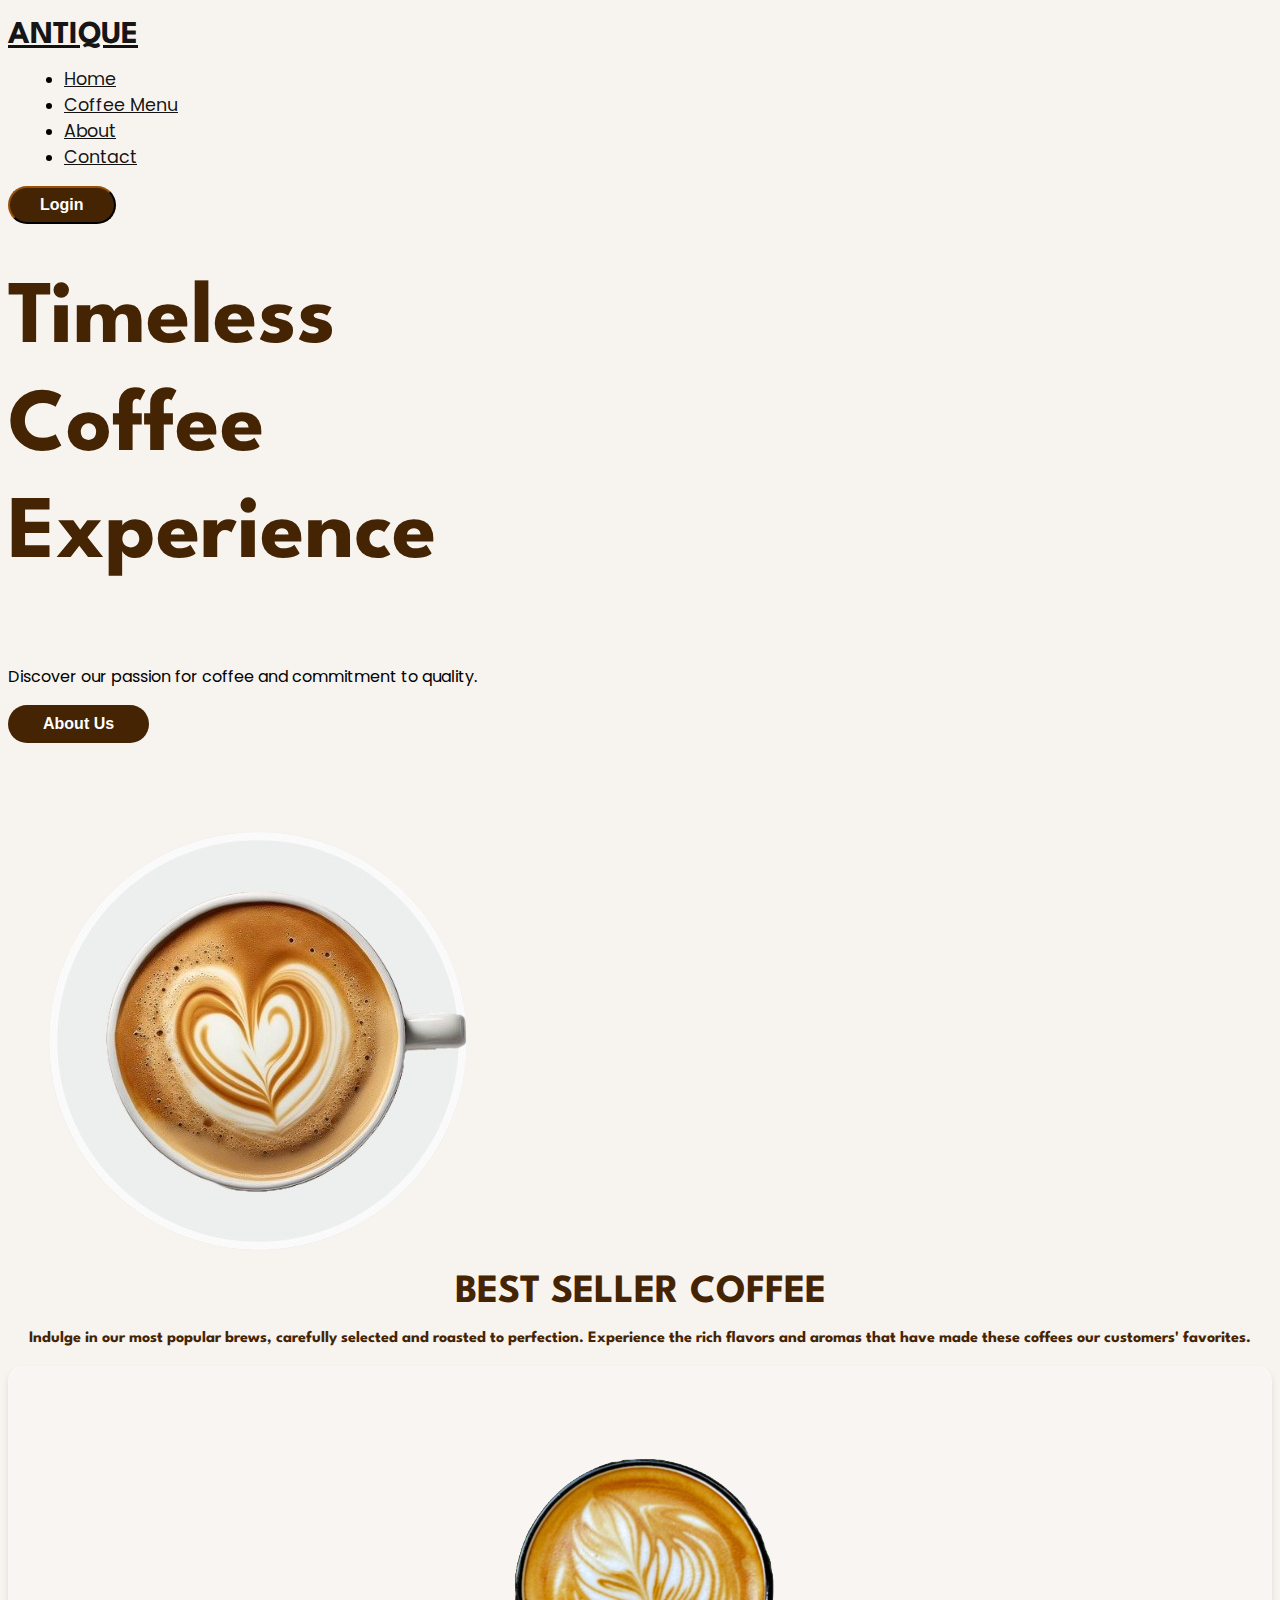
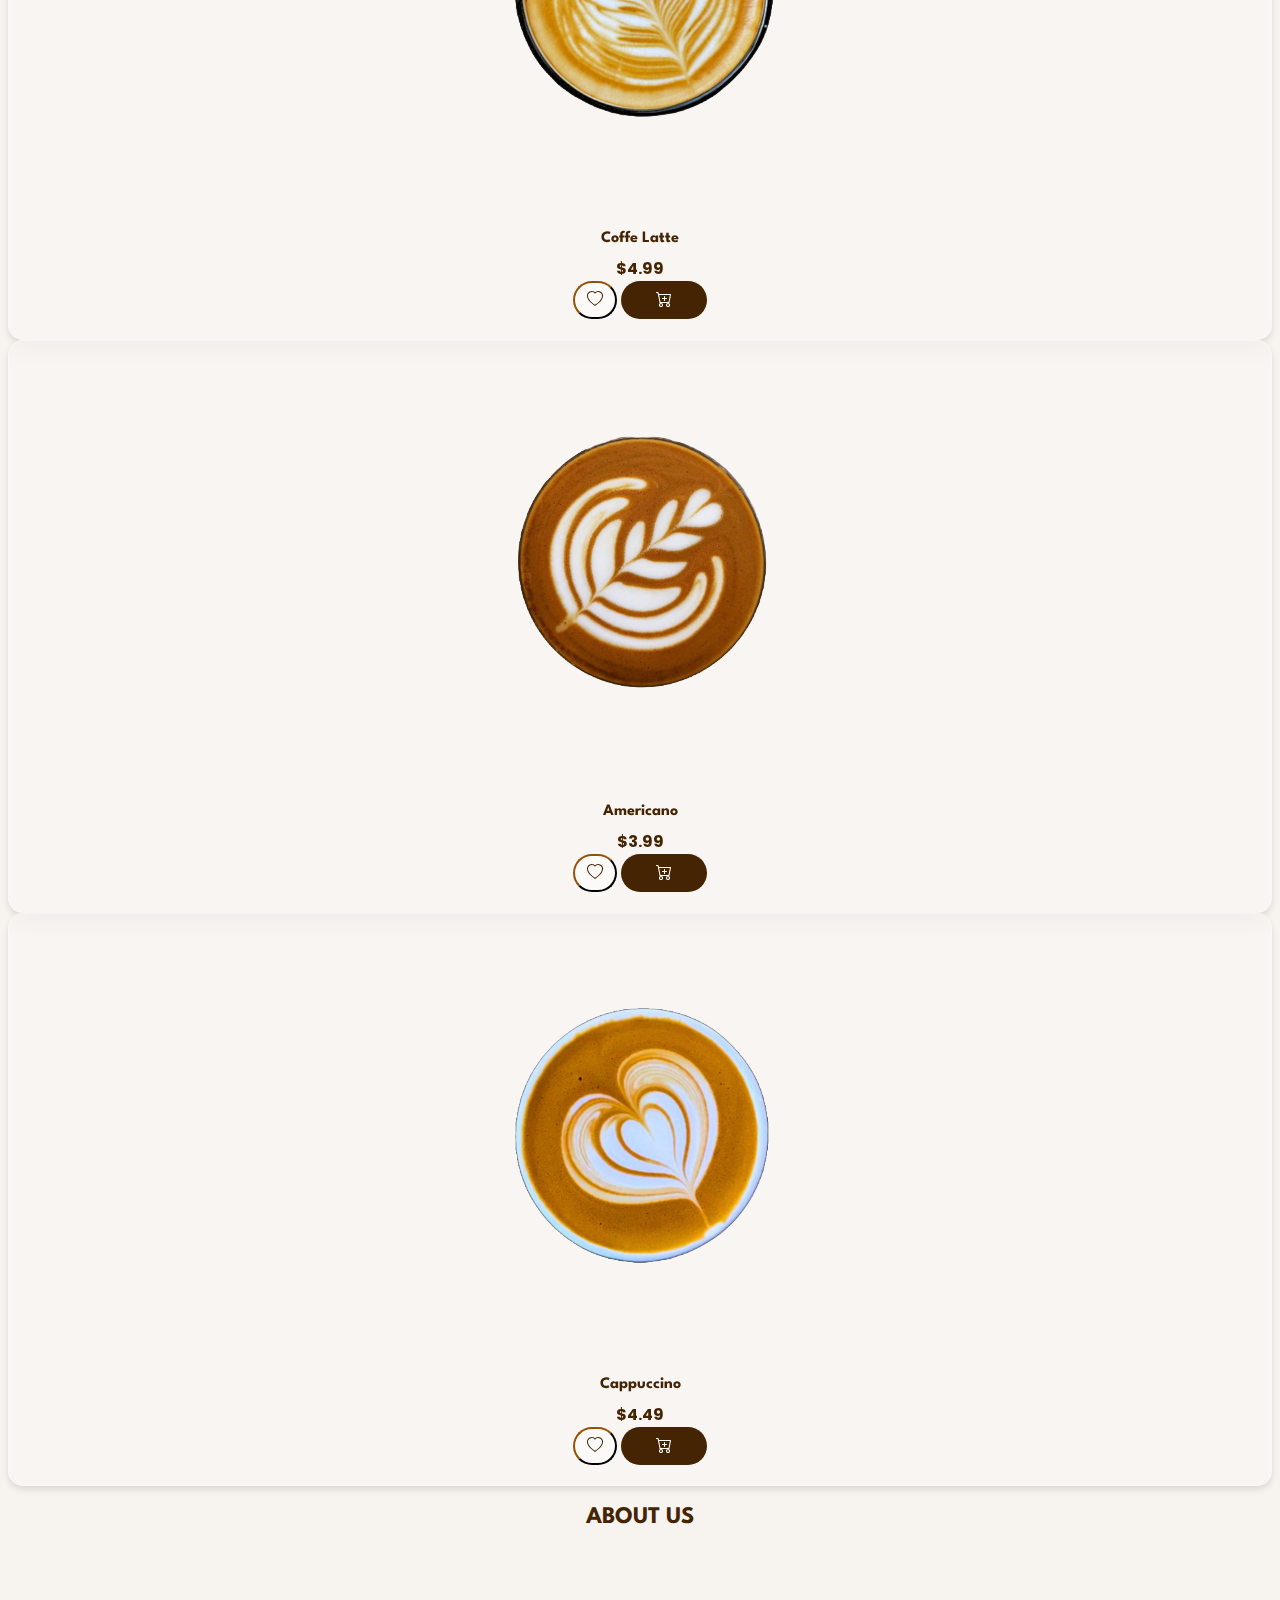
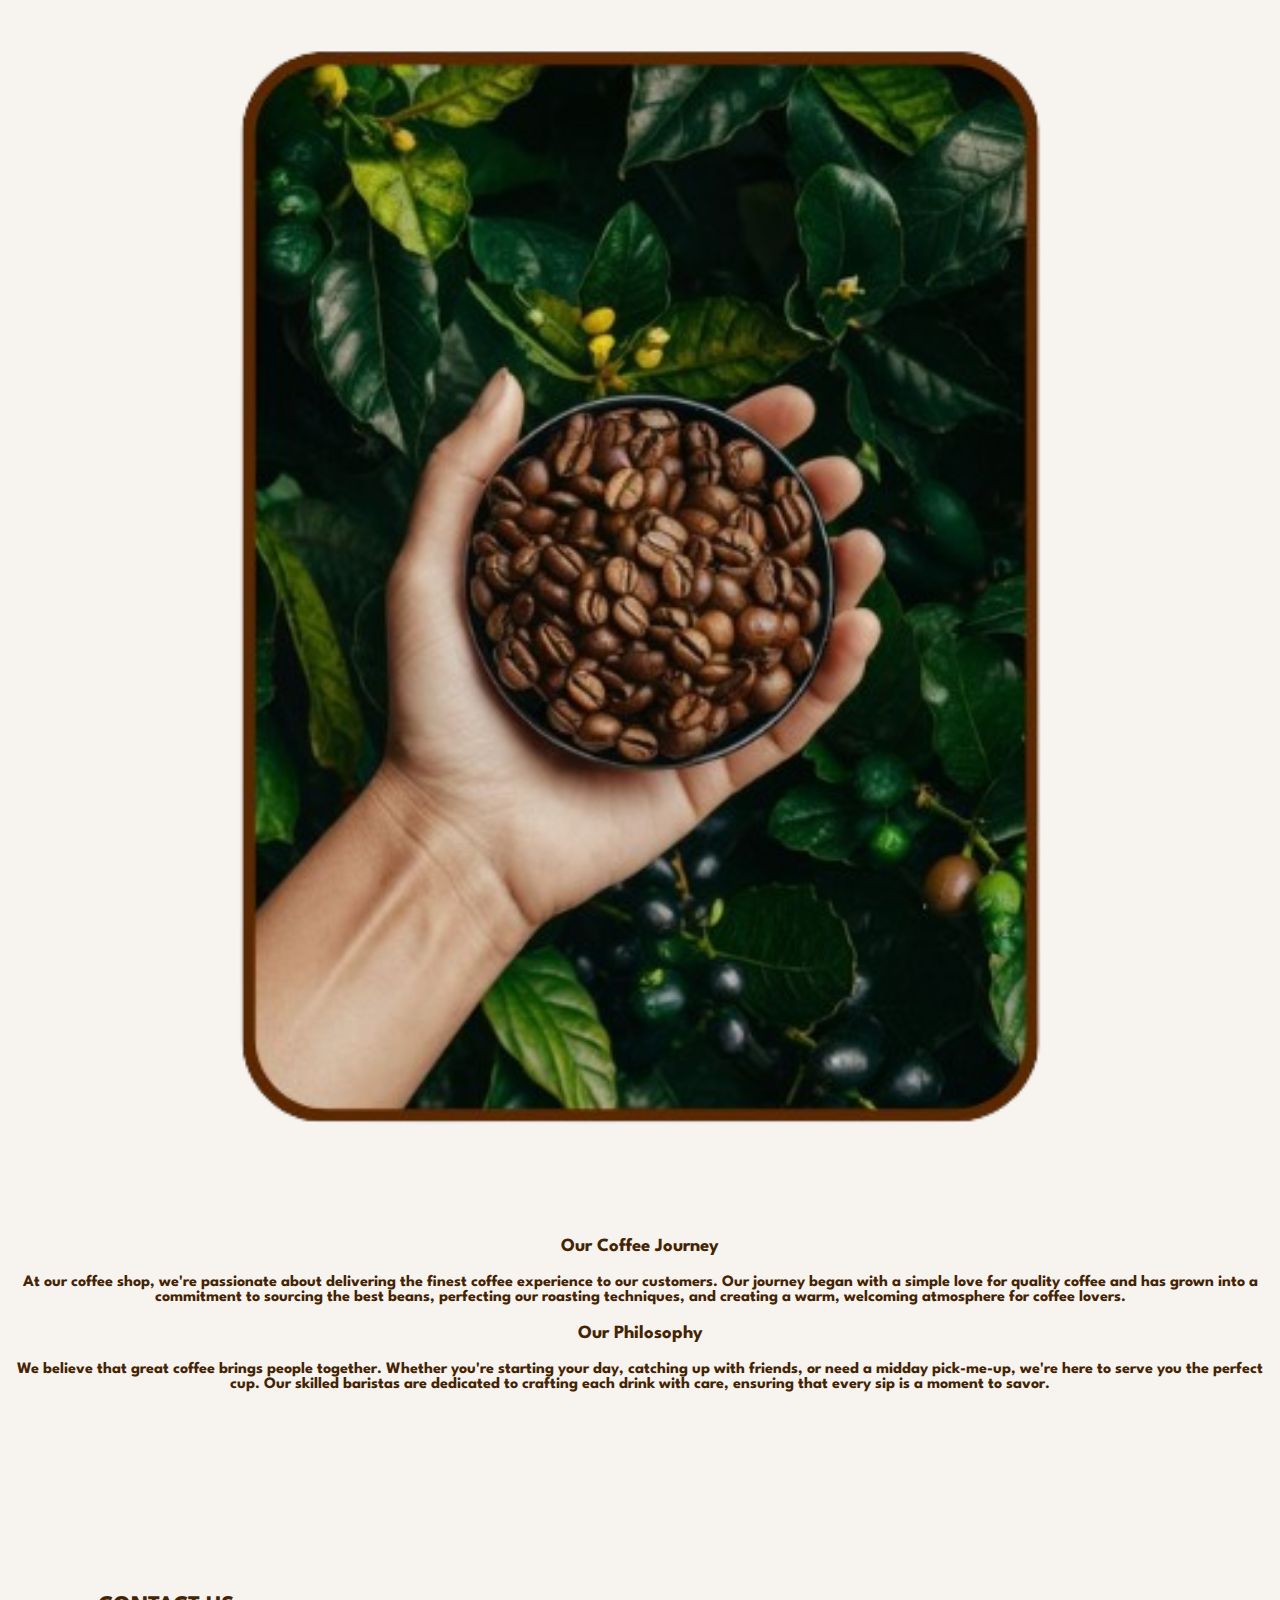
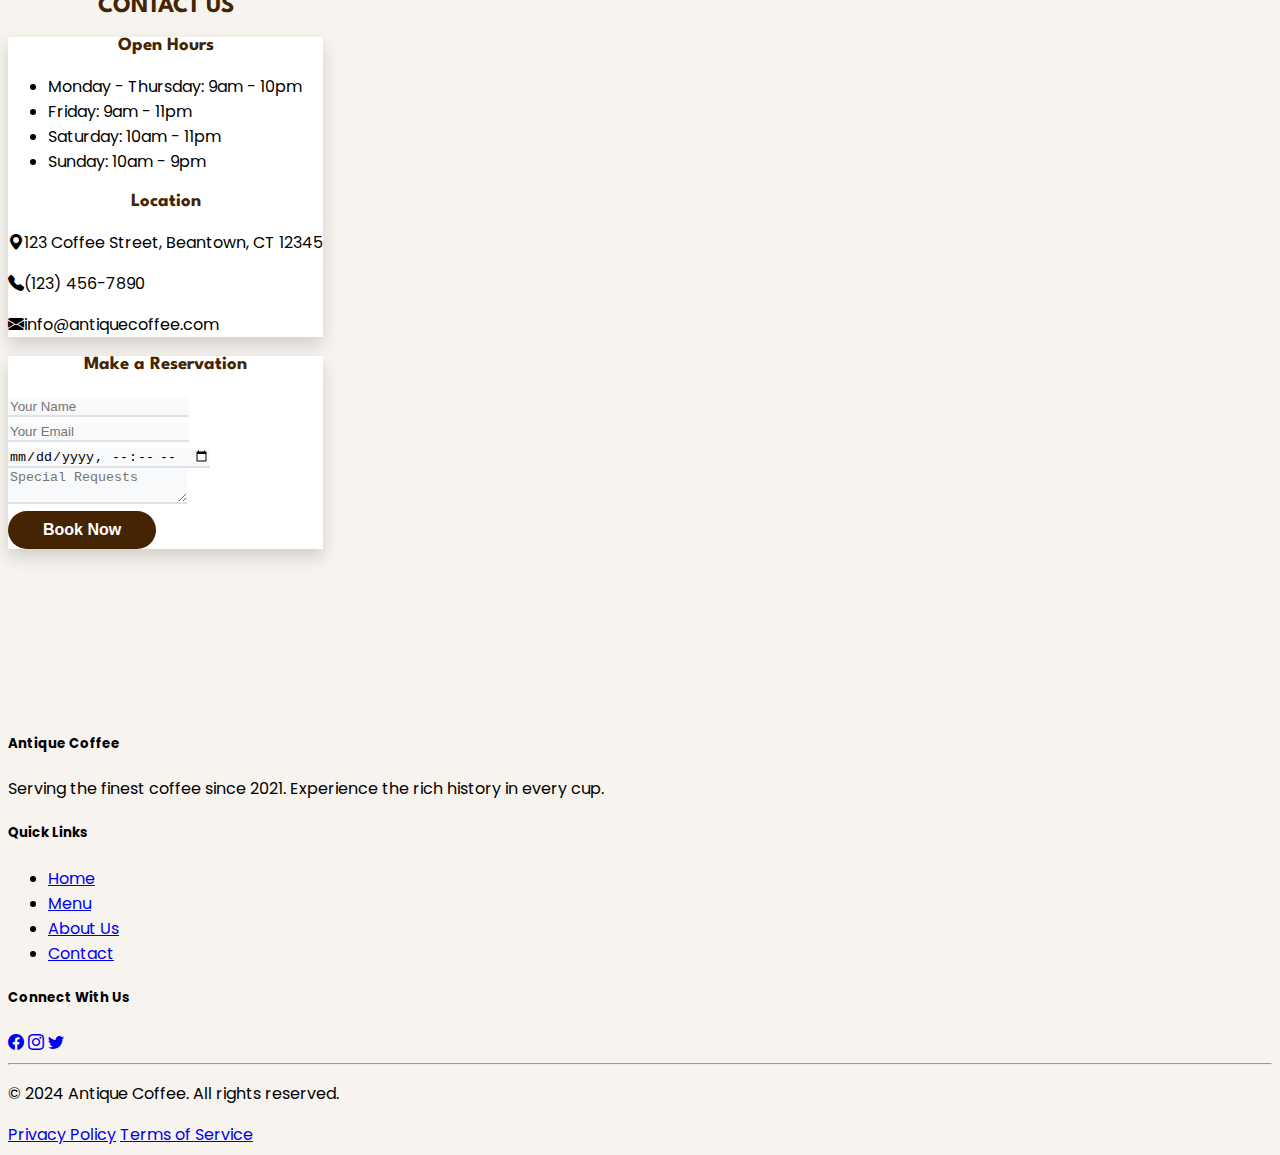
<file: index.html>
<!DOCTYPE html>
<html lang="en">
<head>
    <meta charset="UTF-8">
    <meta name="viewport" content="width=device-width, initial-scale=1.0">
    <title>Antique Coffee</title>
    <link rel="stylesheet" href="style.css">
    <!-- Bootstrap CSS -->
    <link href="https://cdn.jsdelivr.net/npm/bootstrap@5.3.2/dist/css/bootstrap.min.css" rel="stylesheet" integrity="sha384-T3c6CoIi6uLrA9TneNEoa7RxnatzjcDSCmG1MXxSR1GAsXEV/Dwwykc2MPK8M2HN" crossorigin="anonymous">
    <!-- Google Fonts -->
    <link href="https://fonts.googleapis.com/css2?family=League+Spartan:wght@400;700&family=Poppins:wght@300;400;500;600&display=swap" rel="stylesheet">
    <style>
        body {
            font-family: 'Poppins', sans-serif;
        }
        html {
            scroll-behavior: smooth;
            scroll-padding-top: 80px; 
        }
       
    </style>
    <link rel="stylesheet" href="https://cdn.jsdelivr.net/npm/bootstrap-icons@1.7.2/font/bootstrap-icons.css">
</head>
<body>
    <header class="fixed-top bg-white">
        <div class="container">
            <div class="row align-items-center justify-content-between py-3">
                <div class="col-auto" >
                    <a href="index.html" class="d-inline-flex link-body-emphasis text-decoration-none nav-link">
                        <h1 class="antique-logo">ANTIQUE</h1>
                    </a>
                </div>

                <div class="col-auto d-lg-none">
                    <div class="burger-menu">
                        <div class="burger-icon">
                            <span></span>
                            <span></span>
                            <span></span>
                        </div>
                    </div>
                </div>

                <nav class="col-12 col-lg-auto mt-3 mt-lg-0 d-none d-lg-block">
                    <ul class="nav justify-content-center">
                        <li class="nav-item"><a href="index.html#home" class="nav-link">Home</a></li>
                        <li class="nav-item"><a href="menu.html#menu" class="nav-link" id="coffee-menu-link">Coffee Menu</a></li>
                        <li class="nav-item"><a href="index.html#about" class="nav-link">About</a></li>
                        <li class="nav-item"><a href="index.html#contact" class="nav-link">Contact</a></li>
                    </ul>
                </nav>

                <div class="col-auto mt-3 mt-lg-0 d-none d-lg-block">
                    <button type="button" class="btn btn-outline-primary p-sm-4" style="padding: 8px 30px !important;">Login</button>
                </div>
            </div>
        </div>
    </header>

    <!-- Add this to create space below the fixed header -->
    <div style="height: 80px;"></div>

    <!-- mobile menu -->
    <div class="mobile-menu">
        <nav>
            <ul>
                <li><a href="index.html#home" class="nav-link px-2">Home</a></li>
                <li><a href="menu.html#menu" class="nav-link px-2">Coffee Menu</a></li>
                <li><a href="index.html#about" class="nav-link px-2">About</a></li>
                <li><a href="index.html#contact" class="nav-link px-2">Contact</a></li>
            </ul>
        </nav>
        <div class="mobile-buttons ">
            <button type="button" class="btn btn-outline-primary me-2">Login</button>
          
        </div>
    </div>

<!-- home page -->
<section class="home-page-section" id="home">
    <div class="container h-100">
        <div class="row h-100 align-items-center h-100">
            <div class="col-md-6 mb-4 mb-md-0 home-page-text">
                <h2 class="home-title">Timeless <br>
                    Coffee  <br>
                    Experience</h2>
                <p class="mt-4 mb-4">Discover our passion for coffee and commitment to quality.</p>
                <button type="button" class="btn btn-primary">About Us</button>
            </div>
            <div class="col-md-6">
               <div class="home-page-image p-3 p-md-4 p-lg-5 mb-md-5">
                <img src="./home-coffee.png" alt="home-page-image" class="img-fluid" >
               </div>
            </div>
        </div>
    </div>
</section>



    <!-- best seller coffee -->
    <section class="best-seller-section py-5" >
        <div class="container">
            <h1 class="best-seller-title">Best Seller Coffee</h1>
            <p class="best-seller-text">Indulge in our most popular brews, carefully selected and roasted to perfection. Experience the rich flavors and aromas that have made these coffees our customers' favorites.</p>
            <div class="row">
                <div class="col-12 col-sm-6 col-lg-4 order-md-3 mb-4 ">
                    <div class="coffee-item shadow">
                        <img src="./4th-coffeee.png" alt="Best Seller Coffee" class="img-fluid rounded mb-3">
                        <h4 class="coffee-name">Coffe Latte</h4>
                        <div class="d-flex justify-content-between align-items-center">
                            <span class="price">$4.99</span>
                            <div class="coffee-actions">
                                <button class="btn btn-outline-secondary btn-sm me-2" aria-label="Add to favorites">
                                    <i class="bi bi-heart"></i>
                                </button>
                                <button class="btn btn-primary btn-sm" aria-label="Add to cart">
                                    <i class="bi bi-cart-plus"></i>
                                </button>
                            </div>
                        </div>
                    </div>
                </div>
                <div class="col-12 col-sm-6 col-lg-4 order-md-1 mb-4">
                    <div class="coffee-item shadow">
                        <img src="./sec-page-coffe.png" alt="Americano" class="img-fluid rounded mb-3">
                        <h4 class="coffee-name">Americano</h4>
                        <div class="d-flex justify-content-between align-items-center">
                            <span class="price">$3.99</span>
                            <div class="coffee-actions">
                                <button class="btn btn-outline-secondary btn-sm me-2" aria-label="Add to favorites">
                                    <i class="bi bi-heart"></i>
                                </button>
                                <button class="btn btn-primary btn-sm" aria-label="Add to cart">
                                    <i class="bi bi-cart-plus"></i>
                                </button>
                            </div>
                        </div>
                    </div>
                </div>
                <div class="col-12 col-sm-6 col-lg-4 order-md-2 mb-4">
                    <div class="coffee-item shadow">
                        <img src="./3rd-coffee.png" alt="Cappuccino" class="img-fluid rounded mb-3">
                        <h4 class="coffee-name">Cappuccino</h4>
                        <div class="d-flex justify-content-between align-items-center">
                            <span class="price">$4.49</span>
                            <div class="coffee-actions">
                                <button class="btn btn-outline-secondary btn-sm me-2" aria-label="Add to favorites">
                                    <i class="bi bi-heart"></i>
                                </button>
                                <button class="btn btn-primary btn-sm" aria-label="Add to cart">
                                    <i class="bi bi-cart-plus"></i>
                                </button>
                            </div>
                        </div>
                    </div>
                </div>
            </div>
        </div>
    </section>


    <!-- about us -->
    <section id="about" class="py-5" >
        <div class="container h-100">
            <h2 class="text-center best-seller-title">About Us</h2>
            <div class="row align-items-center h-100">
                <div class="col-lg-6 lg-4 mb-md-0">
                    <img src="./about-page-coffee.png" alt="About Us Coffee" class="img-fluid" style="  width: 100%;">
                </div>
                <div class="col-lg-6 mb-md-5">
                    <h3 class="mb-4 best-seller-text">Our Coffee Journey</h3>
                    <p class="best-seller-text">
                        At our coffee shop, we're passionate about delivering the finest coffee experience to our customers. Our journey began with a simple love for quality coffee and has grown into a commitment to sourcing the best beans, perfecting our roasting techniques, and creating a warm, welcoming atmosphere for coffee lovers.
                    </p>
                    <h3 class="mt-5 mb-4 best-seller-text">Our Philosophy</h3>
                    <p class="best-seller-text">
                        We believe that great coffee brings people together. Whether you're starting your day, catching up with friends, or need a midday pick-me-up, we're here to serve you the perfect cup. Our skilled baristas are dedicated to crafting each drink with care, ensuring that every sip is a moment to savor.
                    </p>
                </div>
            </div>
        </div>
    </section>





    <!-- Contact Us Section -->
    <section id="contact">
        <div class="container h-100">
            <h2 class="text-center best-seller-title mb-5 animate__animated animate__fadeInDown">Contact Us</h2>
            <div class="row g-4 justify-content-center">
                <div class="col-md-6">
                    <div class="contact-info p-4 rounded bg-gradient animate__animated animate__fadeInLeft h-100">
                        <h3 class="best-seller-text mb-4">Open Hours</h3>
                        <ul class="list-unstyled">
                            <li class="mb-2 d-flex justify-content-between">
                                <span>Monday - Thursday:</span>
                                <span>9am - 10pm</span>
                            </li>
                            <li class="mb-2 d-flex justify-content-between">
                                <span>Friday:</span>
                                <span>9am - 11pm</span>
                            </li>
                            <li class="mb-2 d-flex justify-content-between">
                                <span>Saturday:</span>
                                <span>10am - 11pm</span>
                            </li>
                            <li class="d-flex justify-content-between">
                                <span>Sunday:</span>
                                <span>10am - 9pm</span>
                            </li>
                        </ul>
                        <h3 class="best-seller-text mb-4 mt-5">Location</h3>
                        <p><i class="bi bi-geo-alt-fill me-2"></i>123 Coffee Street, Beantown, CT 12345</p>
                        <p><i class="bi bi-telephone-fill me-2"></i>(123) 456-7890</p>
                        <p><i class="bi bi-envelope-fill me-2"></i>info@antiquecoffee.com</p>
                    </div>
                </div>
                <div class="col-md-6">
                    <form id="contactForm" class="p-4 rounded bg-gradient animate__animated animate__fadeInRight h-100 d-flex flex-column">
                        <h3 class="best-seller-text mb-4">Make a Reservation</h3>
                        <div class="mb-3">
                            <input type="text" class="form-control form-control-lg border-0" id="name" placeholder="Your Name" required>
                        </div>
                        <div class="mb-3">
                            <input type="email" class="form-control form-control-lg border-0" id="email" placeholder="Your Email" required>
                        </div>
                        <div class="mb-3">
                            <input type="datetime-local" class="form-control form-control-lg border-0" id="datetime" required>
                        </div>
                        <div class="mb-3 flex-grow-1">
                            <textarea class="form-control form-control-lg border-0 h-100" id="message" placeholder="Special Requests"></textarea>
                        </div>
                        <button type="submit" class="btn btn-primary btn-lg w-100 animate__animated animate__pulse animate__infinite">Book Now</button>
                    </form>
                </div>
            </div>
        </div>
    </section>

    <footer class="bg-dark text-light py-4 mt-5">
        <div class="container">
            <div class="row">
                <div class="col-md-4 mb-3 mb-md-0">
                    <h5 class="mb-3">Antique Coffee</h5>
                    <p>Serving the finest coffee since 2021. Experience the rich history in every cup.</p>
                </div>
                <div class="col-md-4 mb-3 mb-md-0">
                    <h5 class="mb-3">Quick Links</h5>
                    <ul class="list-unstyled ">
                        <li><a href="#home" class="text-light text-decoration-none">Home</a></li>
                        <li><a href="#menu" class="text-light text-decoration-none">Menu</a></li>
                        <li><a href="#about-us" class="text-light text-decoration-none">About Us</a></li>
                        <li><a href="#contact" class="text-light text-decoration-none">Contact</a></li>
                    </ul>
                </div>
                <div class="col-md-4">
                    <h5 class="mb-3">Connect With Us</h5>
                    <div class="d-flex">
                        <a href="#" class="text-light me-3"><i class="bi bi-facebook"></i></a>
                        <a href="#" class="text-light me-3"><i class="bi bi-instagram"></i></a>
                        <a href="#" class="text-light me-3"><i class="bi bi-twitter"></i></a>
                    </div>
                </div>
            </div>
            <hr class="my-4">
            <div class="row">
                <div class="col-md-6 text-center text-md-start">
                    <p class="mb-0">&copy; 2024 Antique Coffee. All rights reserved.</p>
                </div>
                <div class="col-md-6 text-center text-md-end">
                    <a href="#" class="text-light me-2">Privacy Policy</a>
                    <a href="#" class="text-light">Terms of Service</a>
                </div>
            </div>
        </div>
    </footer>




    <!-- Bootstrap JS Bundle with Popper -->
    <script src="https://cdn.jsdelivr.net/npm/bootstrap@5.3.2/dist/js/bootstrap.bundle.min.js" integrity="sha384-C6RzsynM9kWDrMNeT87bh95OGNyZPhcTNXj1NW7RuBCsyN/o0jlpcV8Qyq46cDfL" crossorigin="anonymous"></script>
    <script src="main.js"></script>
</body>
</html>
</file>
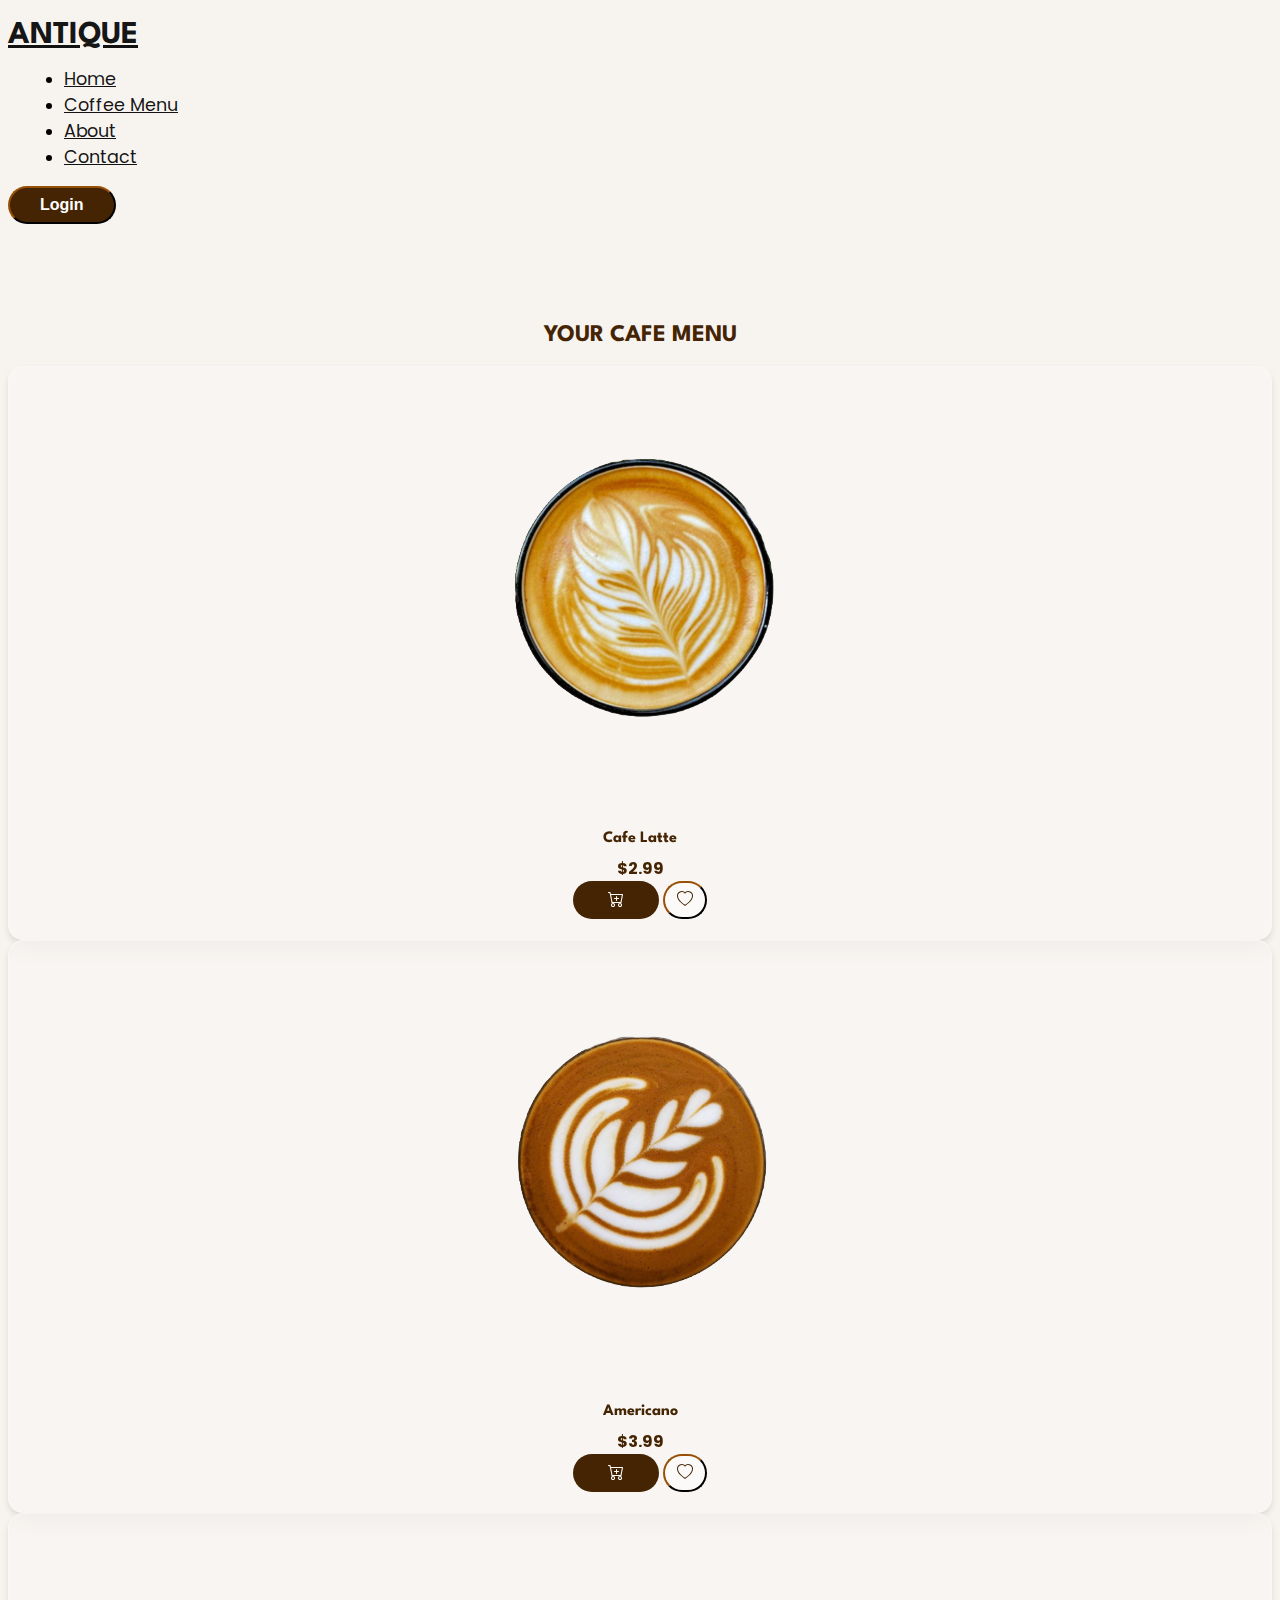
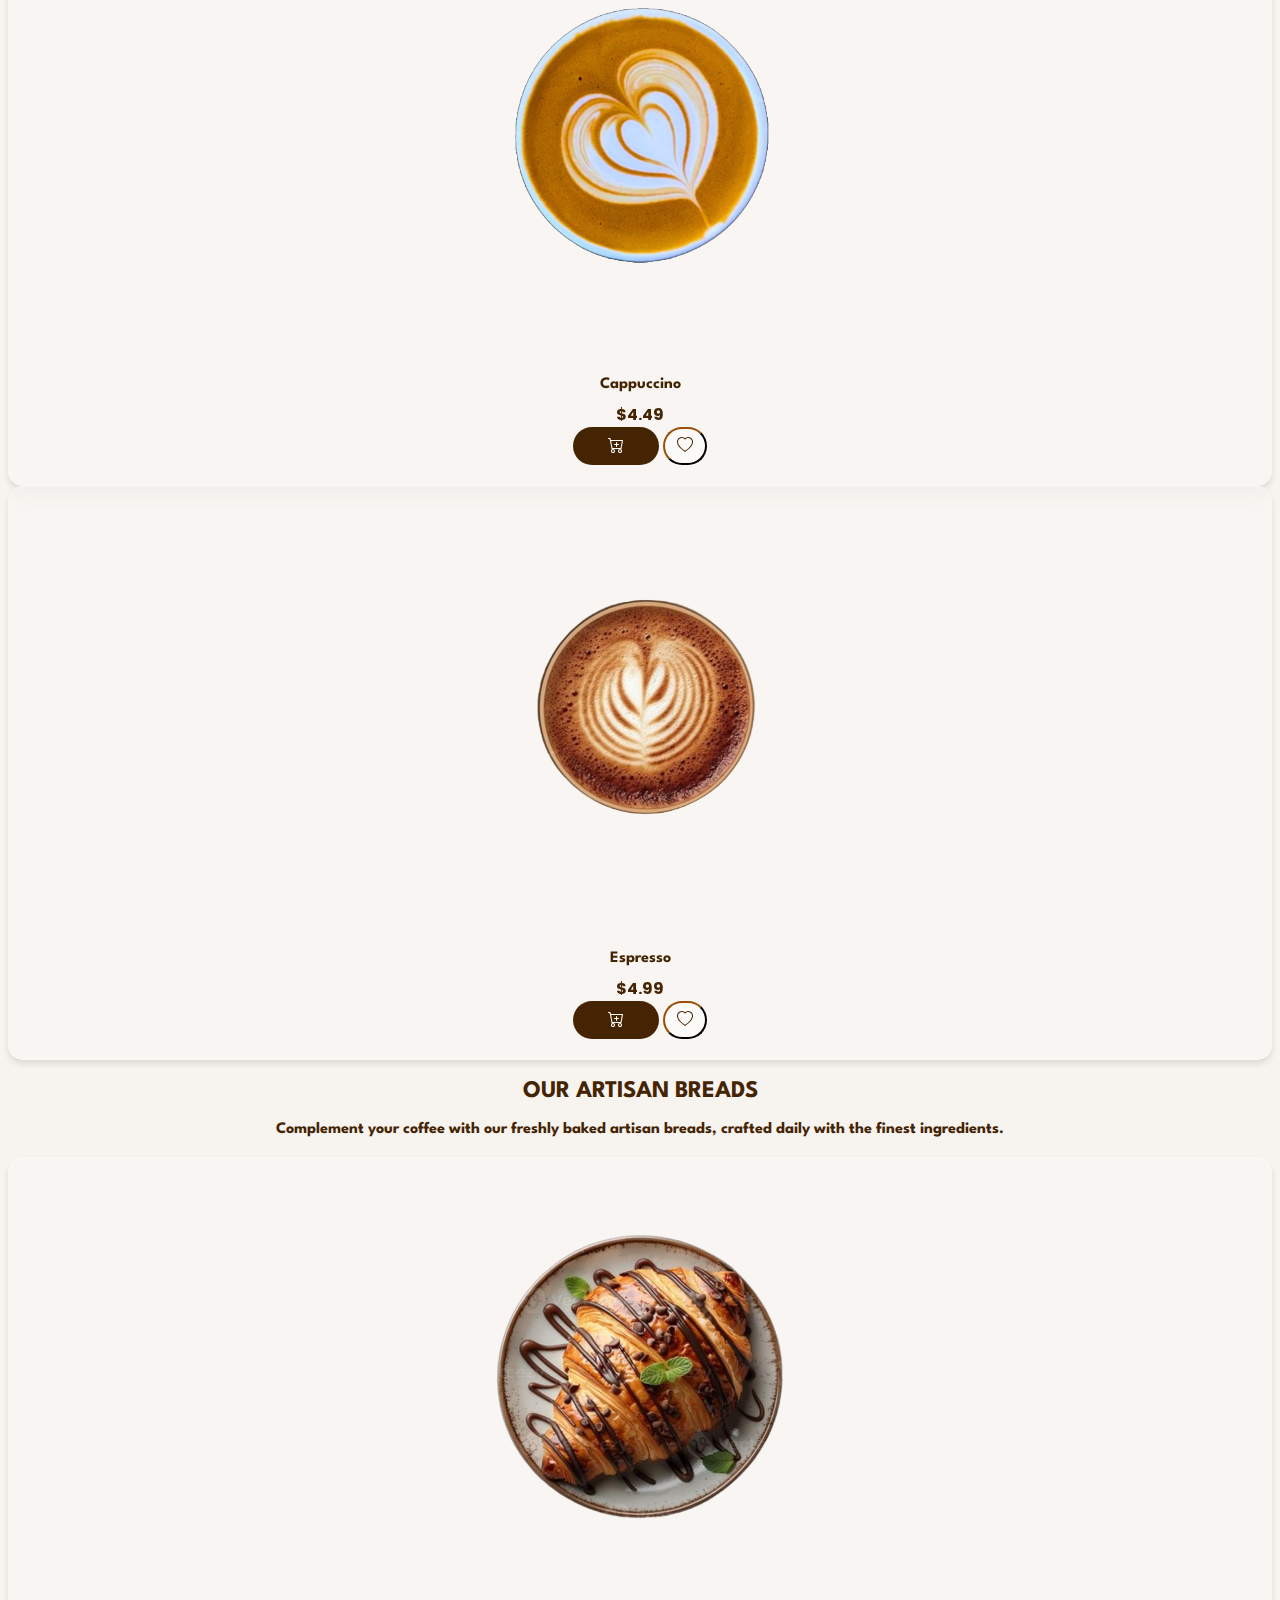
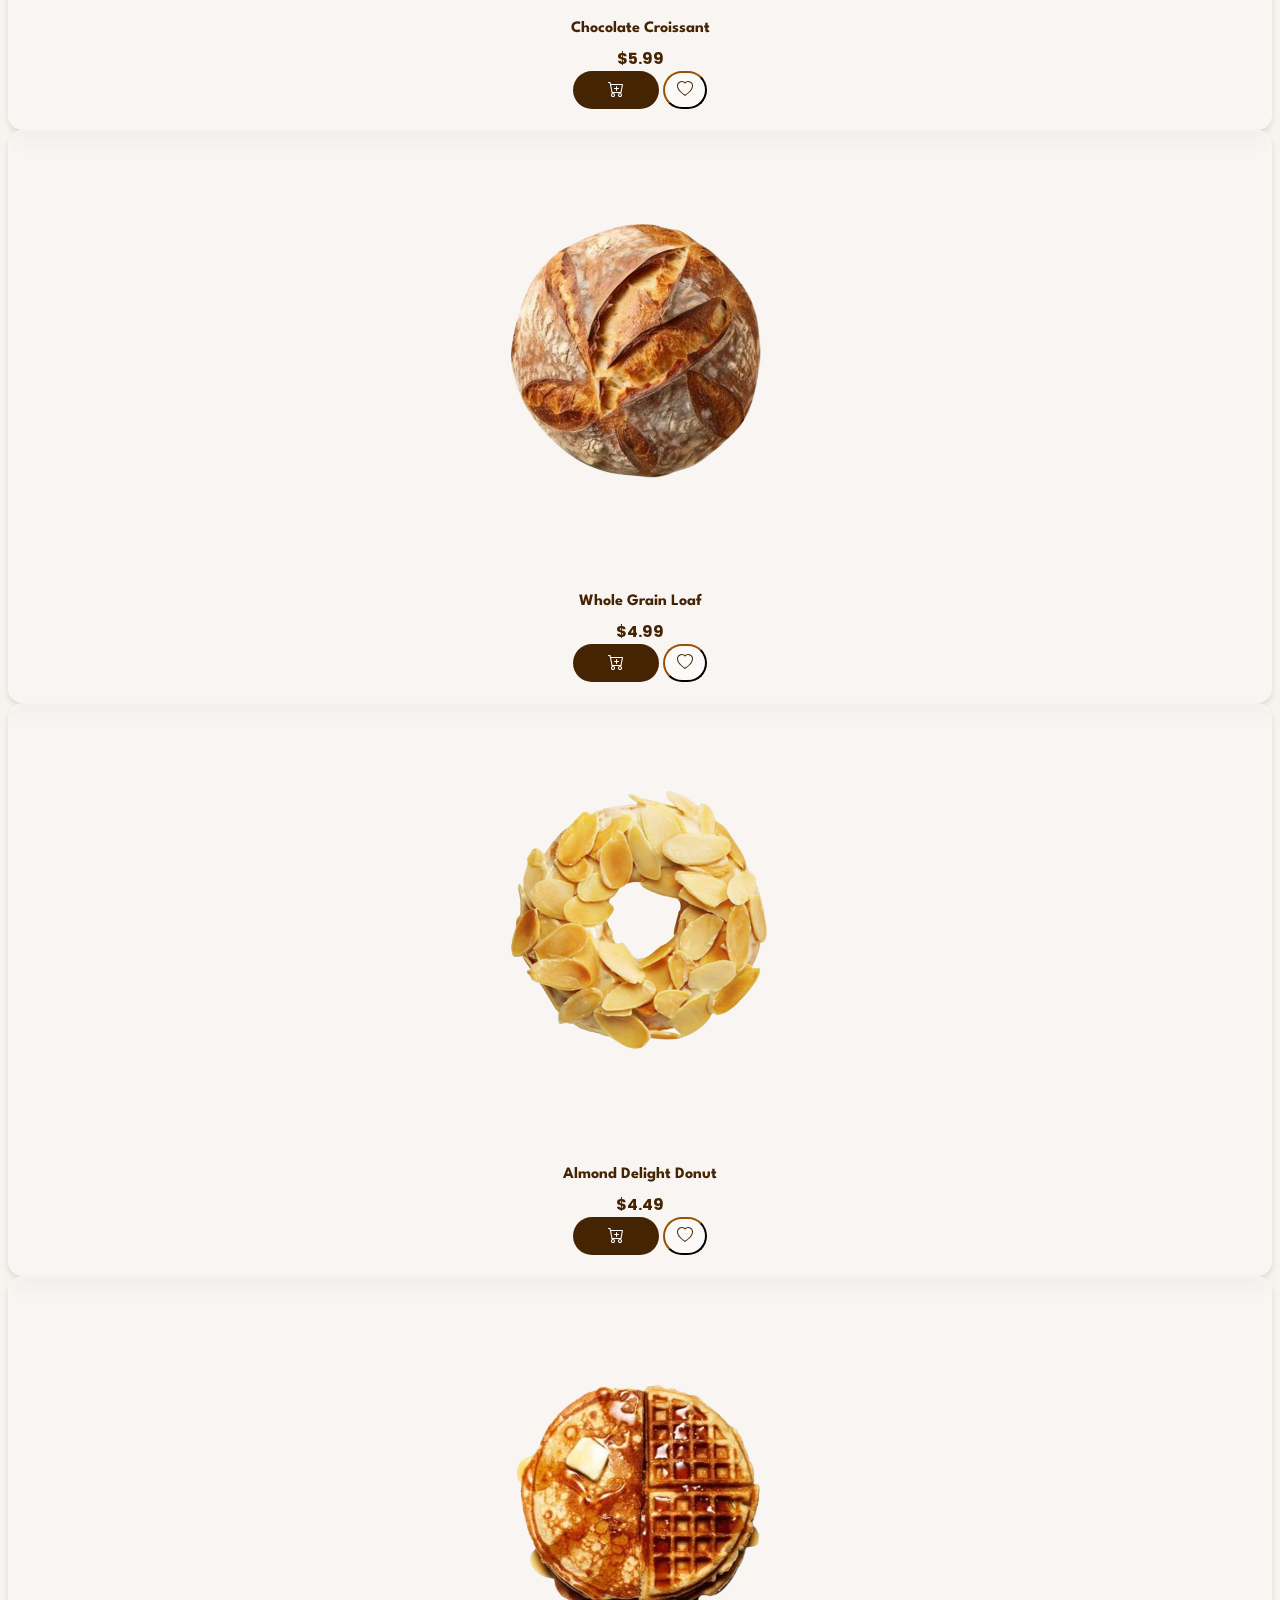
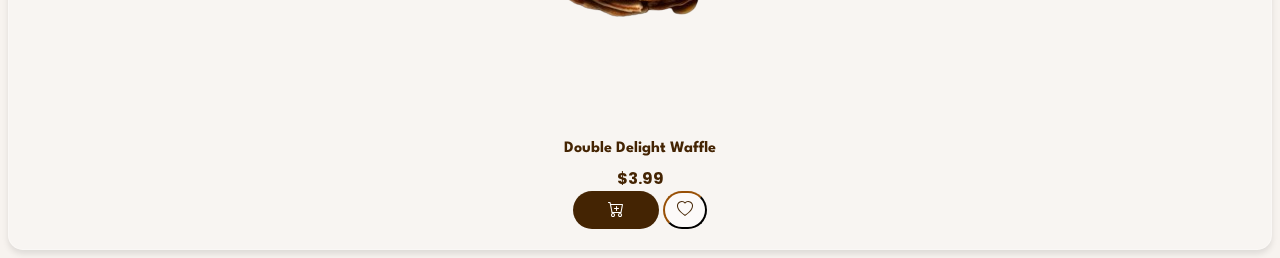
<file: menu.html>
<!DOCTYPE html>
<html lang="en">
<head>
    <meta charset="UTF-8">
    <meta name="viewport" content="width=device-width, initial-scale=1.0">
    <title>Antique Coffee</title>
    <link rel="stylesheet" href="style.css">
    <!-- Bootstrap CSS -->
    <link href="https://cdn.jsdelivr.net/npm/bootstrap@5.3.2/dist/css/bootstrap.min.css" rel="stylesheet" integrity="sha384-T3c6CoIi6uLrA9TneNEoa7RxnatzjcDSCmG1MXxSR1GAsXEV/Dwwykc2MPK8M2HN" crossorigin="anonymous">
    <!-- Google Fonts -->
    <link href="https://fonts.googleapis.com/css2?family=League+Spartan:wght@400;700&family=Poppins:wght@300;400;500;600&display=swap" rel="stylesheet">
    <style>
        body {
            font-family: 'Poppins', sans-serif;
        }
        html {
            scroll-behavior: smooth;
            scroll-padding-top: 80px; 
        }
       
    </style>
    <link rel="stylesheet" href="https://cdn.jsdelivr.net/npm/bootstrap-icons@1.7.2/font/bootstrap-icons.css">
</head>
<body>
    <header class="fixed-top bg-white">
        <div class="container">
            <div class="row align-items-center justify-content-between py-3">
                <div class="col-auto" >
                    <a href="index.html" class="d-inline-flex link-body-emphasis text-decoration-none nav-link">
                        <h1 class="antique-logo">ANTIQUE</h1>
                    </a>
                </div>

                <div class="col-auto d-lg-none">
                    <div class="burger-menu">
                        <div class="burger-icon">
                            <span></span>
                            <span></span>
                            <span></span>
                        </div>
                    </div>
                </div>

                <nav class="col-12 col-lg-auto mt-3 mt-lg-0 d-none d-lg-block">
                    <ul class="nav justify-content-center">
                        <li class="nav-item"><a href="index.html#home" class="nav-link">Home</a></li>
                        <li class="nav-item"><a href="menu.html#menu" class="nav-link">Coffee Menu</a></li>
                        <li class="nav-item"><a href="index.html#about" class="nav-link">About</a></li>
                        <li class="nav-item"><a href="index.html#contact" class="nav-link">Contact</a></li>
                    </ul>
                </nav>

                <div class="col-auto mt-3 mt-lg-0 d-none d-lg-block">
                    <button type="button" class="btn btn-outline-primary p-sm-4" style="padding: 8px 30px !important;">Login</button>
                </div>
            </div>
        </div>
    </header>

    <!-- Add this to create space below the fixed header -->
    <div style="height: 80px;"></div>

    <!-- mobile menu -->
    <div class="mobile-menu">
        <nav>
            <ul>
                <li><a href="index.html#home" class="nav-link px-2">Home</a></li>
                <li><a href="menu.html#menu" class="nav-link px-2">Coffee Menu</a></li>
                <li><a href="index.html#about" class="nav-link px-2">About</a></li>
                <li><a href="index.html#contact" class="nav-link px-2">Contact</a></li>
            </ul>
        </nav>
        <div class="mobile-buttons ">
            <button type="button" class="btn btn-outline-primary me-2">Login</button>
          
        </div>
    </div>



    <section id="menu" class="py-5">
        <div class="container">
            <h2 class="text-center best-seller-title mb-5">Your Cafe Menu</h2>
            <div class="row">
                <div class="col-12 col-sm-6 col-xl-3 mb-4">
                    <div class="coffee-item shadow">
                        <img src="./4th-coffeee.png" alt="Espresso" class="img-fluid rounded mb-3">
                        <h4 class="coffee-name">Cafe Latte</h4>
                        <div class="d-flex justify-content-between align-items-center flex-wrap">
                            <span class="price">$2.99</span>
                            <div class="coffee-actions">
                                <button class="btn btn-primary btn-sm" aria-label="Add to cart">
                                    <i class="bi bi-cart-plus"></i>
                                </button>
                                <button class="btn btn-outline-secondary btn-sm ms-1" aria-label="Add to favorites">
                                    <i class="bi bi-heart"></i>
                                </button>
                            </div>
                        </div>
                    </div>
                </div>
                <div class="col-12 col-sm-6 col-xl-3 mb-4">
                    <div class="coffee-item shadow">
                        <img src="./sec-page-coffe.png" alt="Americano" class="img-fluid rounded mb-3">
                        <h4 class="coffee-name">Americano</h4>
                        <div class="d-flex justify-content-between align-items-center flex-wrap">
                            <span class="price">$3.99</span>
                            <div class="coffee-actions">
                                <button class="btn btn-primary btn-sm" aria-label="Add to cart">
                                    <i class="bi bi-cart-plus"></i>
                                </button>
                                <button class="btn btn-outline-secondary btn-sm ms-1" aria-label="Add to favorites">
                                    <i class="bi bi-heart"></i>
                                </button>
                            </div>
                        </div>
                    </div>
                </div>
                <div class="col-12 col-sm-6 col-xl-3 mb-4">
                    <div class="coffee-item shadow">
                        <img src="./3rd-coffee.png" alt="Cappuccino" class="img-fluid rounded mb-3">
                        <h4 class="coffee-name">Cappuccino</h4>
                        <div class="d-flex justify-content-between align-items-center flex-wrap">
                            <span class="price">$4.49</span>
                            <div class="coffee-actions">
                                <button class="btn btn-primary btn-sm" aria-label="Add to cart">
                                    <i class="bi bi-cart-plus"></i>
                                </button>
                                <button class="btn btn-outline-secondary btn-sm ms-1" aria-label="Add to favorites">
                                    <i class="bi bi-heart"></i>
                                </button>
                            </div>
                        </div>
                    </div>
                </div>
                <div class="col-12 col-sm-6 col-xl-3 mb-4">
                    <div class="coffee-item shadow">
                        <img src="./5th-coffe.png" alt="Latte" class="img-fluid rounded mb-3">
                        <h4 class="coffee-name">Espresso </h4>
                        <div class="d-flex justify-content-between align-items-center flex-wrap">
                            <span class="price">$4.99</span>
                            <div class="coffee-actions">
                                <button class="btn btn-primary btn-sm" aria-label="Add to cart">
                                    <i class="bi bi-cart-plus"></i>
                                </button>
                                <button class="btn btn-outline-secondary btn-sm ms-1" aria-label="Add to favorites">
                                    <i class="bi bi-heart"></i>
                                </button>
                            </div>
                        </div>
                    </div>
                </div>
            </div>
        </div>
    </section>


    <section class="best-seller-section py-5">
        <div class="container">
            <h2 class="best-seller-title">Our Artisan Breads</h2>
            <p class="best-seller-text">Complement your coffee with our freshly baked artisan breads, crafted daily with the finest ingredients.</p>
            <div class="row">
                <div class="col-12 col-sm-6 col-xl-3 mb-4">
                    <div class="coffee-item shadow">
                        <img src="./bread-1.png" alt="Sourdough Bread" class="img-fluid rounded mb-3">
                        <h4 class="coffee-name">Chocolate Croissant</h4>
                        <div class="d-flex justify-content-between align-items-center flex-wrap">
                            <span class="price">$5.99</span>
                            <div class="coffee-actions">
                                <button class="btn btn-primary btn-sm" aria-label="Add to cart">
                                    <i class="bi bi-cart-plus"></i>
                                </button>
                                <button class="btn btn-outline-secondary btn-sm ms-1" aria-label="Add to favorites">
                                    <i class="bi bi-heart"></i>
                                </button>
                            </div>
                        </div>
                    </div>
                </div>
                <div class="col-12 col-sm-6 col-xl-3 mb-4">
                    <div class="coffee-item shadow">
                        <img src="./bread-2.png" alt="Whole Grain Loaf" class="img-fluid rounded mb-3">
                        <h4 class="coffee-name">Whole Grain Loaf</h4>
                        <div class="d-flex justify-content-between align-items-center flex-wrap">
                            <span class="price">$4.99</span>
                            <div class="coffee-actions">
                                <button class="btn btn-primary btn-sm" aria-label="Add to cart">
                                    <i class="bi bi-cart-plus"></i>
                                </button>
                                <button class="btn btn-outline-secondary btn-sm ms-1" aria-label="Add to favorites">
                                    <i class="bi bi-heart"></i>
                                </button>
                            </div>
                        </div>
                    </div>
                </div>
                <div class="col-12 col-sm-6 col-xl-3 mb-4">
                    <div class="coffee-item shadow">
                        <img src="./bread-3.png" alt="Ciabatta" class="img-fluid rounded mb-3">
                        <h4 class="coffee-name">Almond Delight Donut</h4>
                        <div class="d-flex justify-content-between align-items-center flex-wrap">
                            <span class="price">$4.49</span>
                            <div class="coffee-actions">
                                <button class="btn btn-primary btn-sm" aria-label="Add to cart">
                                    <i class="bi bi-cart-plus"></i>
                                </button>
                                <button class="btn btn-outline-secondary btn-sm ms-1" aria-label="Add to favorites">
                                    <i class="bi bi-heart"></i>
                                </button>
                            </div>
                        </div>
                    </div>
                </div>
                <div class="col-12 col-sm-6 col-xl-3 mb-4">
                    <div class="coffee-item shadow">
                        <img src="./bread-4.png" alt="Baguette" class="img-fluid rounded mb-3">
                        <h4 class="coffee-name">Double Delight Waffle</h4>
                        <div class="d-flex justify-content-between align-items-center flex-wrap">
                            <span class="price">$3.99</span>
                            <div class="coffee-actions">
                                <button class="btn btn-primary btn-sm" aria-label="Add to cart">
                                    <i class="bi bi-cart-plus"></i>
                                </button>
                                <button class="btn btn-outline-secondary btn-sm ms-1" aria-label="Add to favorites">
                                    <i class="bi bi-heart"></i>
                                </button>
                            </div>
                        </div>
                    </div>
                </div>
            </div>
        </div>
    </section>


















    <script src="https://cdn.jsdelivr.net/npm/bootstrap@5.3.2/dist/js/bootstrap.bundle.min.js" integrity="sha384-C6RzsynM9kWDrMNeT87bh95OGNyZPhcTNXj1NW7RuBCsyN/o0jlpcV8Qyq46cDfL" crossorigin="anonymous"></script>
    <script src="main.js"></script>
</body>
</html>
</file>
<file: style.css>
body {
    color: black;
    background-color: #f7f3ef !important;
    transition: opacity 0.5s ease;
}

.nav-link {
    color: rgba(0, 0, 0, 0.925) !important;
    font-size: 0.9rem; /* Adjust as needed */
}

.nav-link:hover {
    color: black !important;
}

 .btn-outline-primary {
    background-color: #442403 !important;
    border-color: #442403 !important;
    color: white !important;
    font-weight: bold !important;
  
    font-size: 0.9rem !important;
    border-radius: 1.2rem !important;
}

@media (min-width: 576px) {
    .btn-outline-primary {
        padding: 6px 15px !important;
        font-size: 0.95rem !important;
    }
}

@media (min-width: 768px) {
    .btn-outline-primary {
        padding: 10px 30px !important;
        font-size: 1rem !important;
    }
}

@media (min-width: 992px) {
    .btn-outline-primary {
        padding: 10px 3px !important;
        font-size: 1.05rem !important;
    }
}

.btn-outline-primary:hover {
    background-color: #000000 !important;
    color: white !important;
}
.btn-primary{
    background-color: #442403 !important;
    border-color: #442403 !important;
    color: white !important;
    font-weight: bold !important;
    padding: 10px 35px !important;
    border-radius: 2.2rem !important;
}
/* Add these styles to your existing CSS file */

.burger-menu {
    position: relative;
    z-index: 1000;
}

.burger-icon {
    width: 30px;
    height: 20px;
    position: relative;
    cursor: pointer;
}

.burger-icon span {
    display: block;
    position: absolute;
    height: 3px;
    width: 100%;
    background: #000;
    border-radius: 3px;
    opacity: 1;
    left: 0;
    transform: rotate(0deg);
    transition: .25s ease-in-out;
}

.burger-icon span:nth-child(1) { top: 0px; }
.burger-icon span:nth-child(2) { top: 8px; }
.burger-icon span:nth-child(3) { top: 16px; }

.burger-icon.open span:nth-child(1) {
    top: 8px;
    transform: rotate(135deg);
}

.burger-icon.open span:nth-child(2) {
    opacity: 0;
    left: -60px;
}

.burger-icon.open span:nth-child(3) {
    top: 8px;
    transform: rotate(-135deg);
}

/* Hide burger menu on larger screens */
@media (min-width: 768px) {
    .burger-menu {
        display: none;
    }
}

/* Show burger menu on smaller screens */
@media (max-width: 991px) {
    .burger-menu {
        display: block;
    }

    /* Hide the regular nav and buttons on mobile */
    .nav.col-12.col-md-auto,
    .col-md-3.text-end {
        display: none;
    }
}

.mobile-menu {
    position: fixed;
    top: 0;
    left: -100%;
    width: 100%;
    height: 100vh;
    background-color: rgba(255, 255, 255, 0.95);
    display: flex;
    flex-direction: column;
    justify-content: center;
    align-items: center;
    transition: 0.5s ease-in-out;
    z-index: 999;
}

.mobile-menu.open {
    left: 0;
}

.mobile-menu ul {
    list-style-type: none;
    padding: 0;
    text-align: center;
}

.mobile-menu ul li {
    margin: 20px 0;
    opacity: 0;
    transform: translateY(20px);
    transition: 0.5s;
}

.mobile-menu.open ul li {
    opacity: 1;
    transform: translateY(0);
}

.mobile-menu ul li a {
    font-size: 24px;
    position: relative;
    padding: 5px 10px;
}

.mobile-menu ul li a::before {
    content: '';
    position: absolute;
    top: 0;
    left: 0;
    width: 100%;
    height: 100%;
    border: 2px solid transparent;
    transition: 0.5s;
}

.mobile-menu ul li a:hover::before {
    border-color: #007bff;
    box-shadow: 0 0 10px #007bff;
}

.mobile-buttons {
    margin-top: 20px;
}

@keyframes fadeIn {
    from {
        opacity: 0;
        transform: translateY(20px);
    }
    to {
        opacity: 1;
        transform: translateY(0);
    }
}


h1 {
    font-size: 1.5rem; 
}

.nav-link {
    font-size: 0.9rem; 
}

/* Responsive text for larger screens */
@media (min-width: 768px) {
    h1 {
        font-size: 2rem; 
    }

    .nav-link {
        font-size: 1rem; 
    }
}


@media (min-width: 1200px) {
    h1 {
        font-size: 2.5rem; 
    }

    .nav-link {
        font-size: 1.1rem;
    }
}


.btn {
    font-size: 0.9rem; 
}

@media (min-width: 768px) {
    .btn {
        font-size: 1rem; 
    }
}


/*home page*/

.home-page-text h2 {
   
    color: #442403 !important;
    font-size: calc(2rem + 4vw) !important;
    line-height: 1.2 !important;
    transition: font-size 0.3s ease !important;
}
.home-page-section {
    height: 100vh !important;
    display: flex !important;
    align-items: center !important;
    padding-bottom: 50px !important;
}

.home-title {
    font-family: 'League Spartan', sans-serif !important;
    font-size: 2.5rem !important;
    font-weight: bold !important;
    line-height: 1.2 !important;
    margin-top: 3.5rem !important; 
}

@media (min-width: 768px) {
    .home-title {
        font-size: 3rem !important;
    }
}

@media (min-width: 992px) {
    .home-title {
        font-size: 3.5rem !important;
    }
}

.home-page-image img {
    max-height: 70vh !important; /* Reduced from 80vh */
    object-fit: contain !important;
}
@media (min-width: 380px) {
    .home-page-text h2 {
        font-size: calc(3rem + 4vw) !important;
    }
}

@media (min-width: 576px) {
    .home-page-text h2 {
        font-size: calc(3.5rem + 4vw) !important;
    }
}

@media (min-width: 768px) {
    .home-page-text h2 {
        font-size: calc(3rem + 3vw) !important;
    }
    .home-page-text {
        margin-top: 2rem !important;
    }
}

@media (min-width: 992px) {
    .home-page-text h2 {
        font-size: calc(3.5rem + 2.5vw) !important;
    }
    .home-page-image {
        margin-top: 3rem !important;
    }
}

@media (min-width: 1200px) {
    .home-page-text h2 {
        font-size: calc(4rem + 2vw) !important;
    }
}

@media (min-width: 1400px) {
    .home-page-text h2 {
        font-size: 6rem !important;
    }
}

@media (max-width: 991px) {
    header .col-auto:last-child {
        position: absolute;
        top: 10px;
        right: 15px;
    }
    
    .antique-logo {
        font-size: 1.5rem;
    }
    
    .btn-outline-primary {
        padding: 5px 15px !important;
        font-size: 0.9rem !important;
    }
}

@media (min-width: 992px) {
    .antique-logo {
        font-size: 2rem;
    }
    
    .btn-outline-primary {
        padding: 8px 20px !important;
        font-size: 1rem !important;
    }
}

.antique-logo {
    font-family: 'League Spartan', sans-serif;
    font-weight: bold;
    margin-bottom: 0;
}

/* Header navigation styles */
.nav-item {
    margin: 0 0.5rem;
}

@media (min-width: 992px) {
    .nav-item {
        margin: 0 1rem;
    }
}


/* best seller coffee */


.coffee-item {
    text-align: center;
    padding: 20px;
    border-radius: 15px;
    transition: all 0.3s ease;
    background: rgba(255, 255, 255, 0.2);
    backdrop-filter: blur(10px);
    -webkit-backdrop-filter: blur(10px);
    border: 1px solid rgba(255, 255, 255, 0.3);
    box-shadow: 0 4px 6px rgba(0, 0, 0, 0.1);
}
.best-seller-title{
    font-family: 'League Spartan', sans-serif;
    font-weight: bold;
    color: #442403;
    margin-bottom: 20px;
    text-align: center;
    text-transform: uppercase;
    margin-top: 20px;
}
.best-seller-text{
    font-family: 'League Spartan', sans-serif;
    font-weight: bold;
    color: #442403;
    margin-bottom: 20px;
    text-align: center;
}

.coffee-item:hover {
    box-shadow: 0 8px 20px rgba(0, 0, 0, 0.15);
    transform: translateY(-5px);
}

.coffee-item img {
    border-radius: 10px;
    margin-bottom: 15px;
}

.coffee-name {
    font-family: 'League Spartan', sans-serif;
    font-weight: bold;
    color: #442403;
    margin-bottom: 10px;
}

.price {
    font-weight: bold;
    color: #442403;
}

.coffee-actions .btn {
    padding: 8px 12px;
    border-radius: 20px;
}

.coffee-actions .btn-outline-secondary {
    color: #442403;
    border-color: #442403;
    background-color: rgba(255, 255, 255, 0.5);
}

.coffee-actions .btn-outline-secondary:hover {
    background-color: #442403;
    color: white;
}

.coffee-actions .btn-primary {
    background-color: #442403;
    border-color: #442403;
}

.coffee-actions .btn-primary:hover {
    background-color: #2e1802;
}

/* contact us */



#contact {
    min-height: 100vh;
    display: flex;
    align-items: center;
 
}

.contact-info, #contactForm {
    background-color: #ffffff;
    box-shadow: 0 0.5rem 1rem rgba(0, 0, 0, 0.15);
    transition: all 0.3s ease;
    height: 100%;
}

.contact-info:hover, #contactForm:hover {
    transform: translateY(-5px);
    box-shadow: 0 1rem 2rem rgba(0, 0, 0, 0.15);
}

.form-control {
    background-color: #f8f9fa !important;
    border: none;
    border-bottom: 2px solid #dee2e6;
    transition: all 0.3s ease;
}

.form-control:focus {
    background-color: #ffffff !important;
    box-shadow: none;
    border-bottom-color: #3f2a03;
}

.btn-primary {
    background-color: #3f2a03;
    border: none;
    transition: all 0.3s ease;
}

.btn-primary:hover {
    background-color: #3f2a03;
    transform: translateY(-2px);
    box-shadow: 0 0.5rem 1rem #3f2a03;
}



@media (max-width: 767px) {
 
    
    .contact-info, #contactForm {
        height: auto;
        margin-bottom: 2rem;
    }
}


#about-us {
    margin-bottom: 3rem;
}

@media (max-width: 992px) {
    #about-us {
        margin-bottom: 4rem; 
    }
}
</file>
